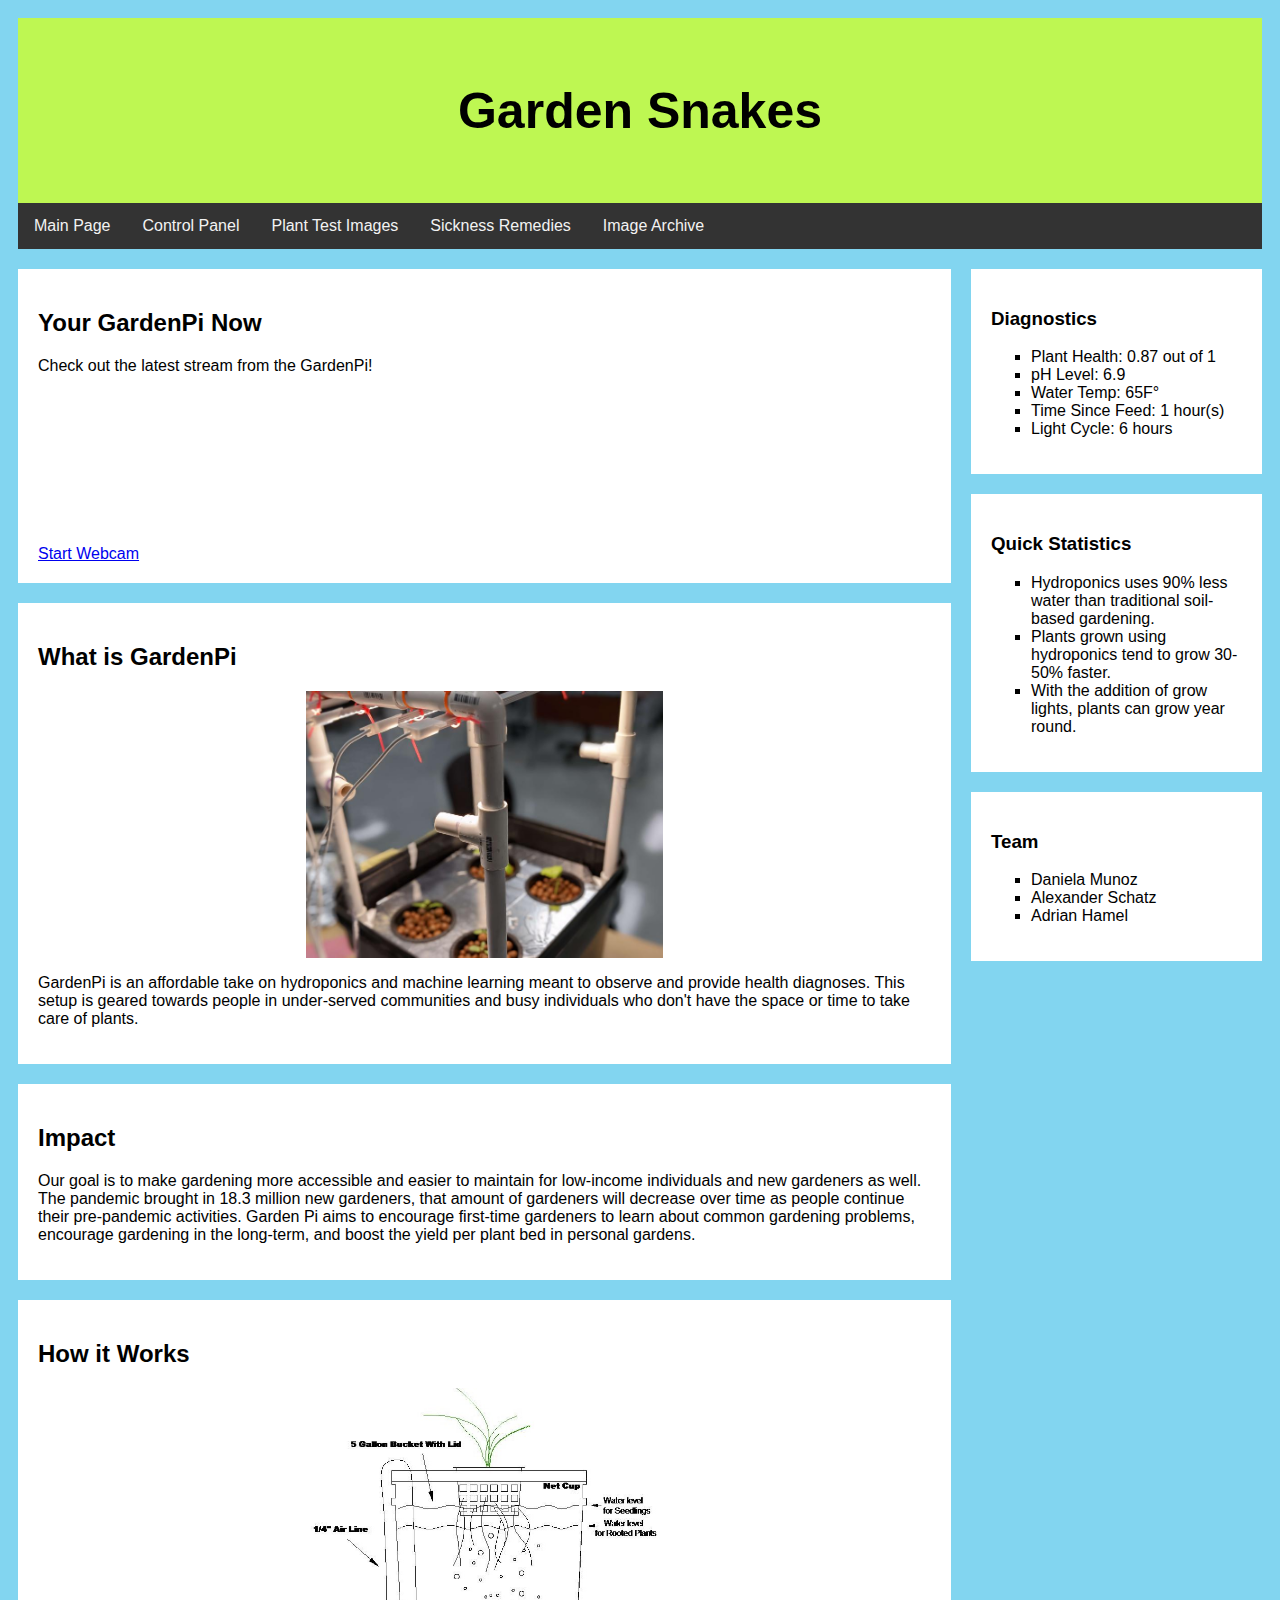
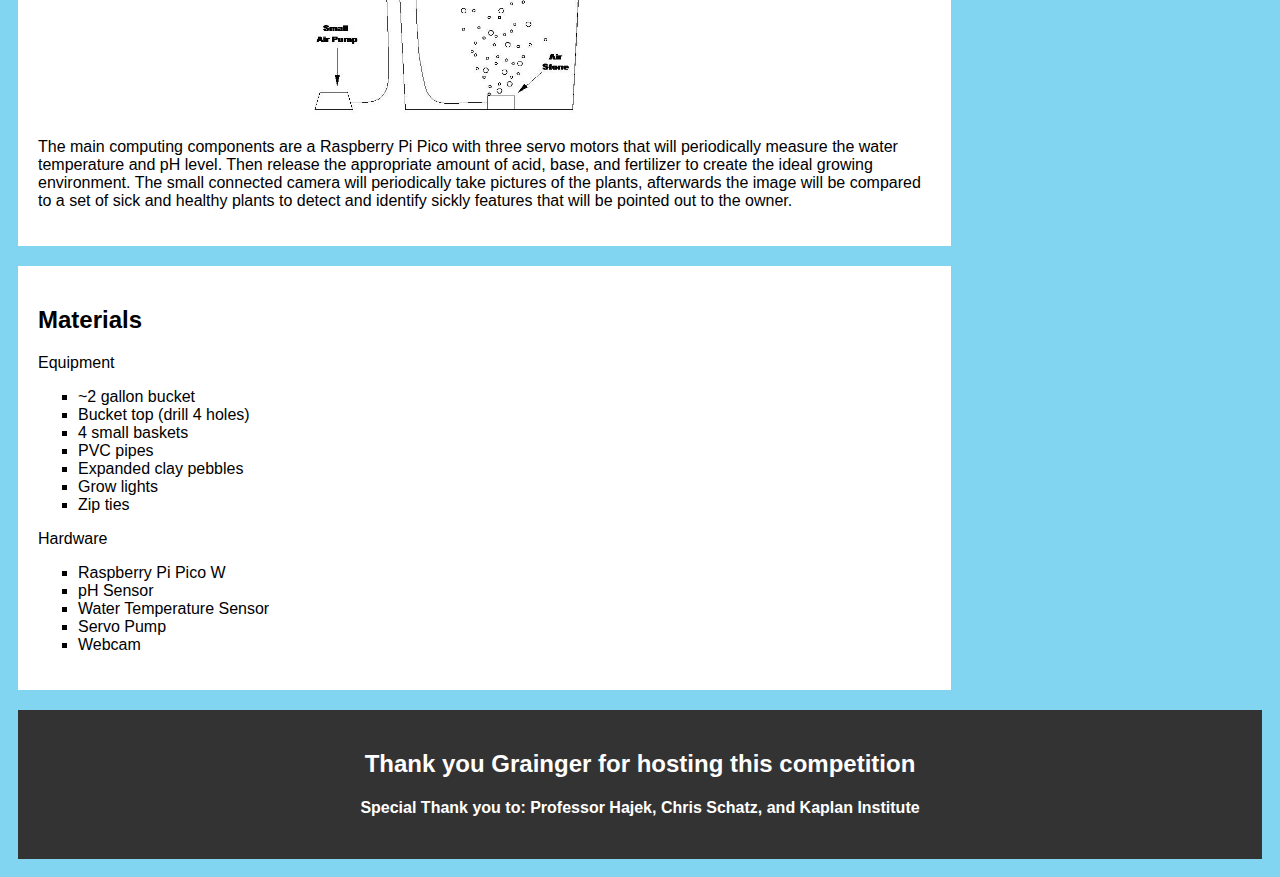
<file: index.html>
<!DOCTYPE html>
<html lang="en">
<head>
<title>GardenPi</title>
<meta charset="UTF-8">
<meta name="viewport" content="width=device-width, initial-scale=1">
<link rel="stylesheet" href="css/reset.css">
<link rel="stylesheet" href="css/screen.css">
</head>
<body>
    <div class="header">
        <h1>Garden Snakes</h1>
    </div>
    <div class="topnav">
        <a href="index.html">Main Page</a>
        <a href="control_panel.html">Control Panel</a>
        <a href="plant_images.html">Plant Test Images</a>
        <a href="sickness_Remedies.html">Sickness Remedies</a>
        <a href="image_archive.html">Image Archive</a>
    </div>
    <div class="row">
        <div class="leftcolumn">
        <div class="card">
                <h2>Your GardenPi Now</h2>
                <p>Check out the latest stream from the GardenPi!</p>
                <div class="webcam">
                    <video id="video" width="25%" height="25%" autoplay></video>
                </div>
                <a href="#!" onClick="start()" id="webcamLink">Start Webcam</a>
            
            </div>
            <script>
                /* Webcam */
                var start = function () {
                var video = document.getElementById('video'), vendorUrl = window.URL || window.webkitURL;
                if (navigator.mediaDevices.getUserMedia) {
                    navigator.mediaDevices.getUserMedia({ video: true })
                    .then(function (stream) {
                            video.srcObject = stream;
                        }).catch(function (error) {
                            console.log("Something went wrong!");
                        });
                }
                }
                $(function () {
                start();
                }); 
            </script>
        <div class="card">
            <h2>What is GardenPi</h2>
            <img src="images/gardenPi.jpg" alt="gardenPi" class="center">
            <p>GardenPi is an affordable take on hydroponics and machine learning meant to observe and provide health diagnoses. This setup is geared towards people in under-served communities and busy individuals who don't have the space or time to take care of plants.</p>
        </div>
        <div class="card">
            <h2>Impact</h2>
            <p>Our goal is to make gardening more accessible and easier to maintain for low-income individuals and new gardeners as well. The pandemic brought in 18.3 million new gardeners, that amount of gardeners will decrease over time as people continue their pre-pandemic activities. Garden Pi aims to encourage first-time gardeners to learn about common gardening problems, encourage gardening in the long-term, and boost the yield per plant bed in personal gardens.</p>
        </div>
        <div class="card">
            <h2>How it Works</h2>
            <img src="images/howItWorks.jpg" alt="how it works" class="center">
            <p>The main computing components are a Raspberry Pi Pico with three servo motors that will periodically measure the water temperature and pH level. Then release the appropriate amount of acid, base, and fertilizer to create the ideal growing environment. The small connected camera will periodically take pictures of the plants, afterwards the image will be compared to a set of sick and healthy plants to detect and identify sickly features that will be pointed out to the owner.</p>
        </div>
        <div class="card">
            <h2>Materials</h2>
            <p>Equipment</p>
            <ul class="b">
                <li>~2 gallon bucket</li>
                <li>Bucket top (drill 4 holes)</li>
                <li>4 small baskets</li>
                <li>PVC pipes</li>
                <li>Expanded clay pebbles </li>
                <li>Grow lights</li>
                <li>Zip ties</li>
                </ul>
            <p>Hardware</p>
            <ul class="b">
                <li>Raspberry Pi Pico W</li>
                <li>pH Sensor</li>
                <li>Water Temperature Sensor</li>
                <li>Servo Pump</li>
                <li>Webcam</li>
            </ul>    
        </div>
    </div>
    <div class="rightcolumn">
    <div class="card">
        <h3>Diagnostics</h3>
        <ul class="b">
            <li>Plant Health: 0.87 out of 1</li>
            <li>pH Level: 6.9</li>
            <li>Water Temp: 65F°</li>
            <li>Time Since Feed: 1 hour(s)</li>
            <li>Light Cycle: 6 hours</li>
        </ul>
    </div>
    <div class="card">
        <h3>Quick Statistics</h3>
        <ul class="b">
            <li>Hydroponics uses 90% less water than traditional soil-based gardening.</li>
            <li>Plants grown using hydroponics tend to grow 30-50% faster.</li>
            <li>With the addition of grow lights, plants can grow year round.</li>
        </ul>
    </div>
    <div class="card">
        <h3>Team</h3>
        <ul class="b">
            <li>Daniela Munoz</li>
            <li>Alexander Schatz</li>
            <li>Adrian Hamel</li>
        </ul>
    </div>
    </div>
    </div>
    <div class="footer">
        <h2>Thank you Grainger for hosting this competition</h2>
        <h4>Special Thank you to: Professor Hajek, Chris Schatz, and Kaplan Institute</h4>
    </div>
</body>
</html>
</file>
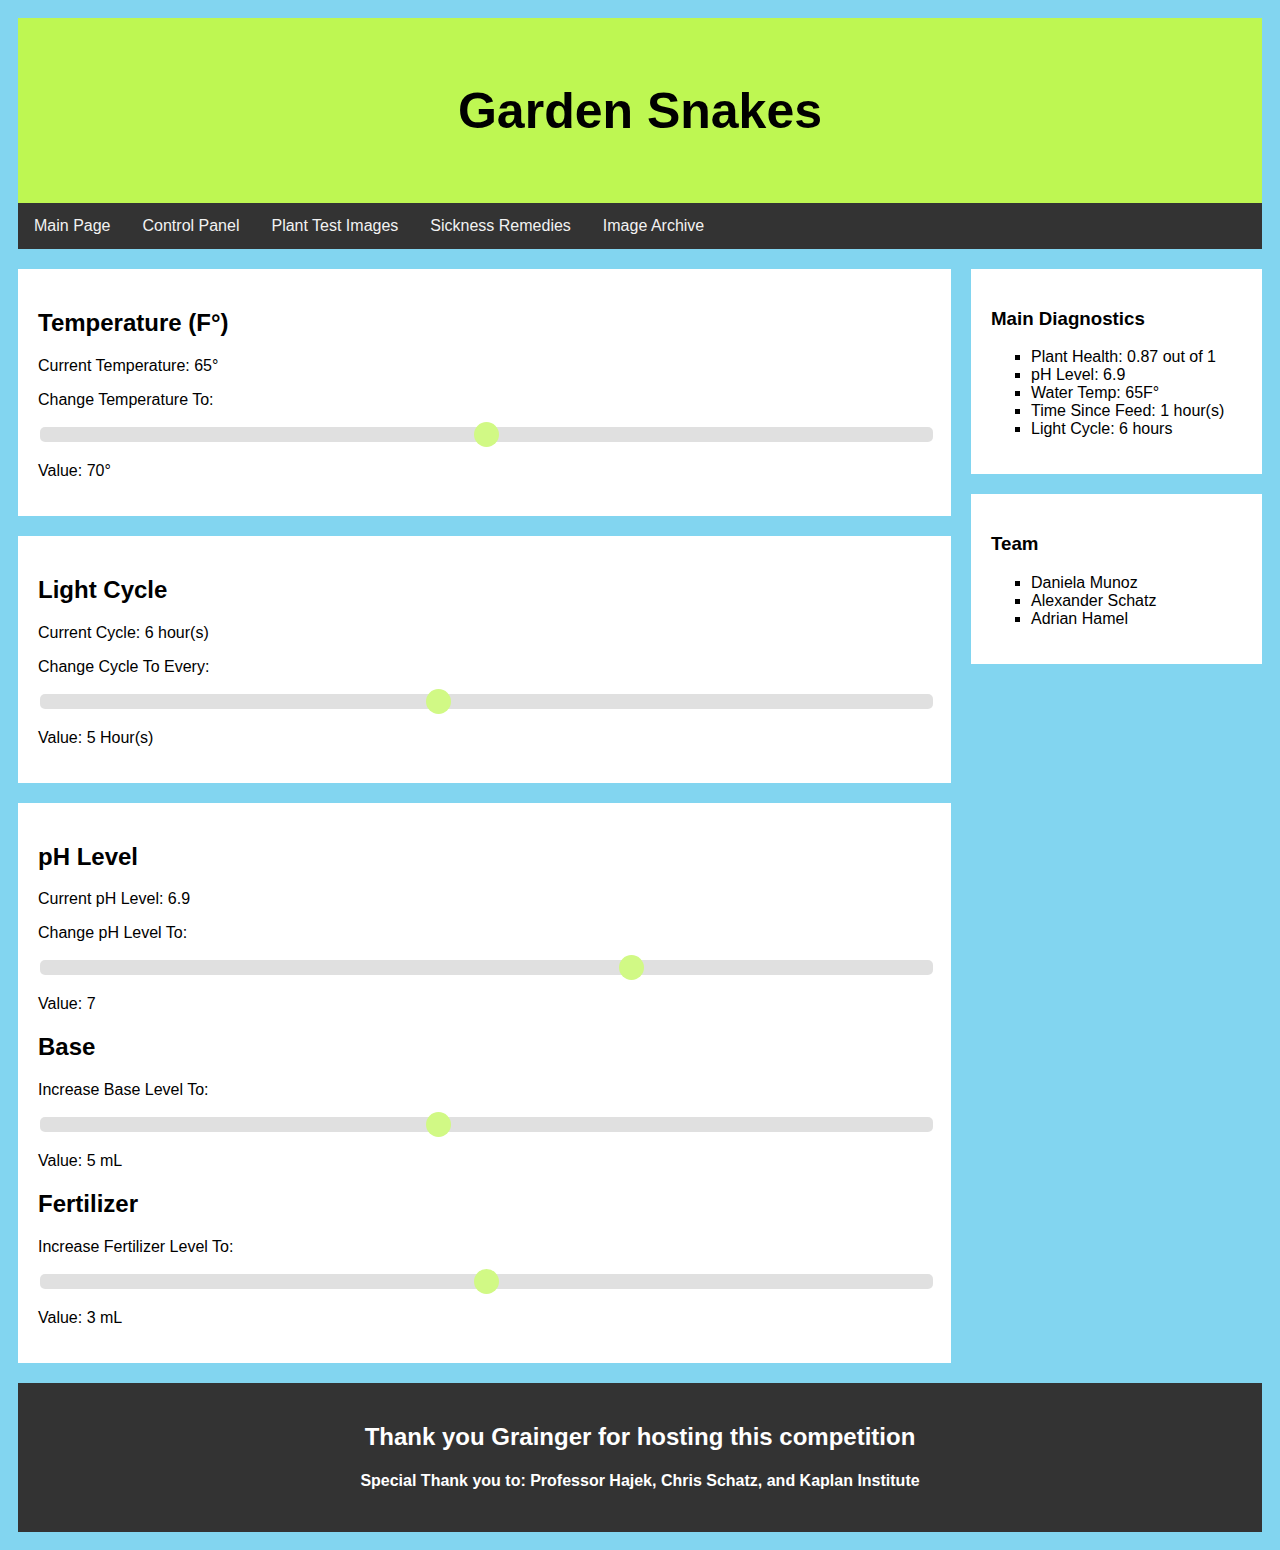
<file: control_panel.html>
<!DOCTYPE html>
<html lang="en">
<head>
<title>GardenPi</title>
<meta charset="UTF-8">
<meta name="viewport" content="width=device-width, initial-scale=1">
<link rel="stylesheet" href="css/reset.css">
<link rel="stylesheet" href="css/screen.css">
<script src="js/site.js" async></script>
</head>
<body>
    <div class="header">
        <h1>Garden Snakes</h1>
    </div>
    <div class="topnav">
        <a href="index.html">Main Page</a>
        <a href="control_panel.html">Control Panel</a>
        <a href="plant_images.html">Plant Test Images</a>
        <a href="sickness_Remedies.html">Sickness Remedies</a>
        <a href="image_archive.html">Image Archive</a>
    </div>
    <div class="row">
        <div class="leftcolumn">
        <div class="card">
            <h2>Temperature (F°)</h2>
            <p>Current Temperature: 65°</p>
            <p>Change Temperature To: </p>
            <div class="slidecontainer">
                <input type="range" min="60" max="80" value="70" class="slider" id="myRange">
                <p>Value: <span id="demo"></span>°</p>
            </div>
            </div>
        <div class="card">
            <h2>Light Cycle</h2>
            <p>Current Cycle: 6 hour(s)</p>
            <p>Change Cycle To Every: </p>
            <div class="slidecontainer">
                <input type="range" min="1" max="10" value="5" class="slider" id="myRange2">
                <p>Value: <span id="demo2"></span> Hour(s)</p>
            </div>
        </div>
        <div class="card">
            <h2>pH Level</h2>
            <p>Current pH Level: 6.9</p>
            <p>Change pH Level To: </p>
            <div class="slidecontainer">
                <input type="range" min="5" max="8" value="7" class="slider" id="myRange3">
                <p>Value: <span id="demo3"></span></p>
            </div>
            <h2>Base</h2>
            <p>Increase Base Level To: </p>
            <div class="slidecontainer">
                <input type="range" min="1" max="10" value="5" class="slider" id="myRange4">
                <p>Value: <span id="demo4"></span> mL</p>
            </div>
            <h2>Fertilizer</h2>
            <p>Increase Fertilizer Level To: </p>
            <div class="slidecontainer">
                <input type="range" min="1" max="5" value="3" class="slider" id="myRange5">
                <p>Value: <span id="demo5"></span> mL</p>
            </div>
        </div>
    </div>
    <div class="rightcolumn">
    <div class="card">
        <h3>Main Diagnostics</h3>
        <ul class="b">
            <li>Plant Health: 0.87 out of 1</li>
            <li>pH Level: 6.9</li>
            <li>Water Temp: 65F°</li>
            <li>Time Since Feed: 1 hour(s)</li>
            <li>Light Cycle: 6 hours</li>
        </ul>
    </div>
    <div class="card">
        <h3>Team</h3>
        <ul class="b">
            <li>Daniela Munoz</li>
            <li>Alexander Schatz</li>
            <li>Adrian Hamel</li>
        </ul>
    </div>
    </div>
    </div>
    <div class="footer">
        <h2>Thank you Grainger for hosting this competition</h2>
        <h4>Special Thank you to: Professor Hajek, Chris Schatz, and Kaplan Institute</h4>
    </div>
</body>
</html>
</file>
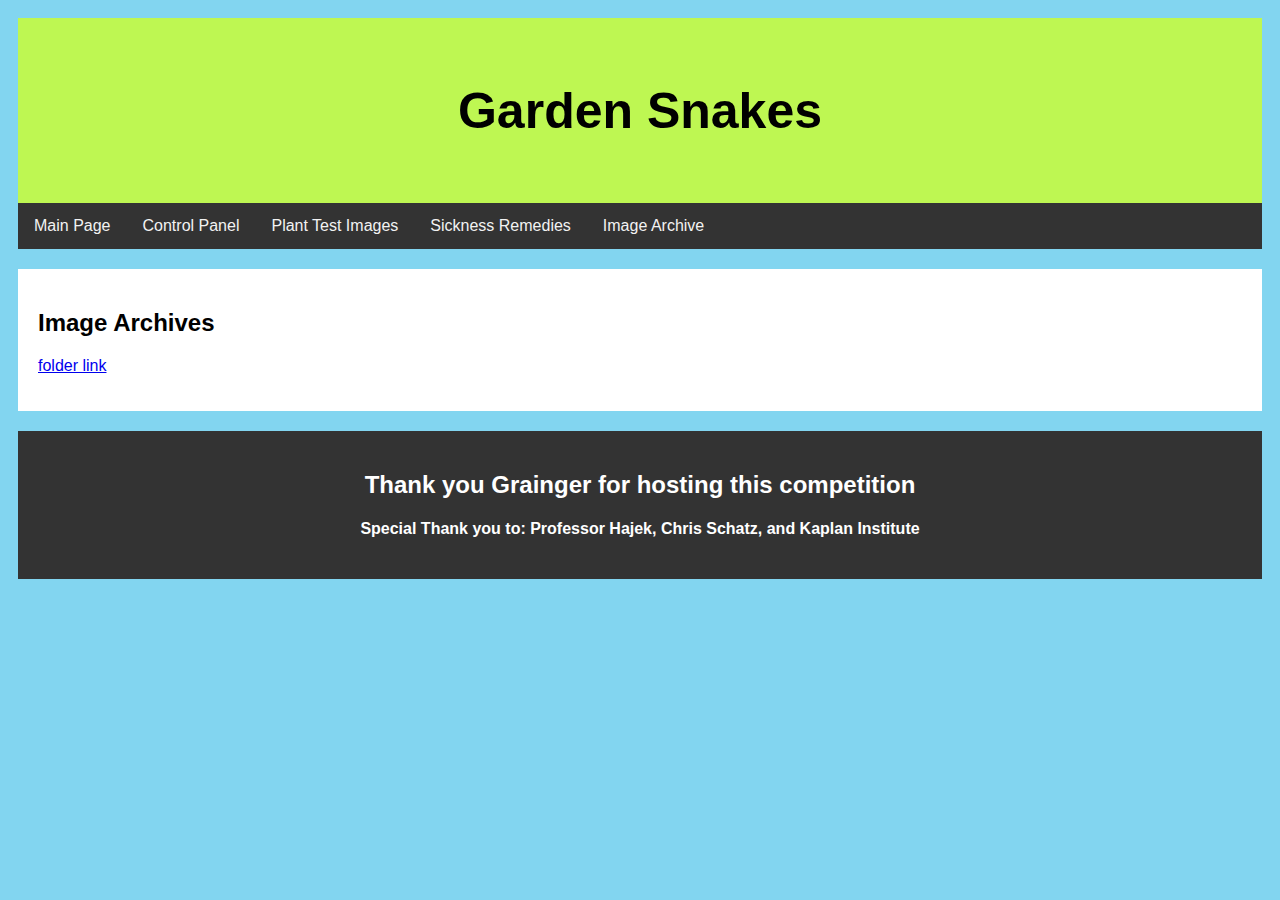
<file: image_archive.html>
<!DOCTYPE html>
<html lang="en">
<head>
<title>GardenPi</title>
<meta charset="UTF-8">
<meta name="viewport" content="width=device-width, initial-scale=1">
<link rel="stylesheet" href="css/reset.css">
<link rel="stylesheet" href="css/screen.css">
</head>
<body>
    <div class="header">
        <h1>Garden Snakes</h1>
    </div>
    <div class="topnav">
        <a href="index.html">Main Page</a>
        <a href="control_panel.html">Control Panel</a>
        <a href="plant_images.html">Plant Test Images</a>
        <a href="sickness_Remedies.html">Sickness Remedies</a>
        <a href="image_archive.html">Image Archive</a>
    </div>
    <div class="row">
        <div class="leftcloumn">
            <div class="card">
                <h2>Image Archives</h2>
                <p><a href="https://drive.google.com/drive/folders/1Aowb_0Eim4gXjnAXQ2dLwyzGUzLc_NmH?usp=sharing">folder link</a></p>  
            </div> 
        </div>
    </div>
    <div class="footer">
        <h2>Thank you Grainger for hosting this competition</h2>
        <h4>Special Thank you to: Professor Hajek, Chris Schatz, and Kaplan Institute</h4>
    </div>
</body>
</html>
</file>
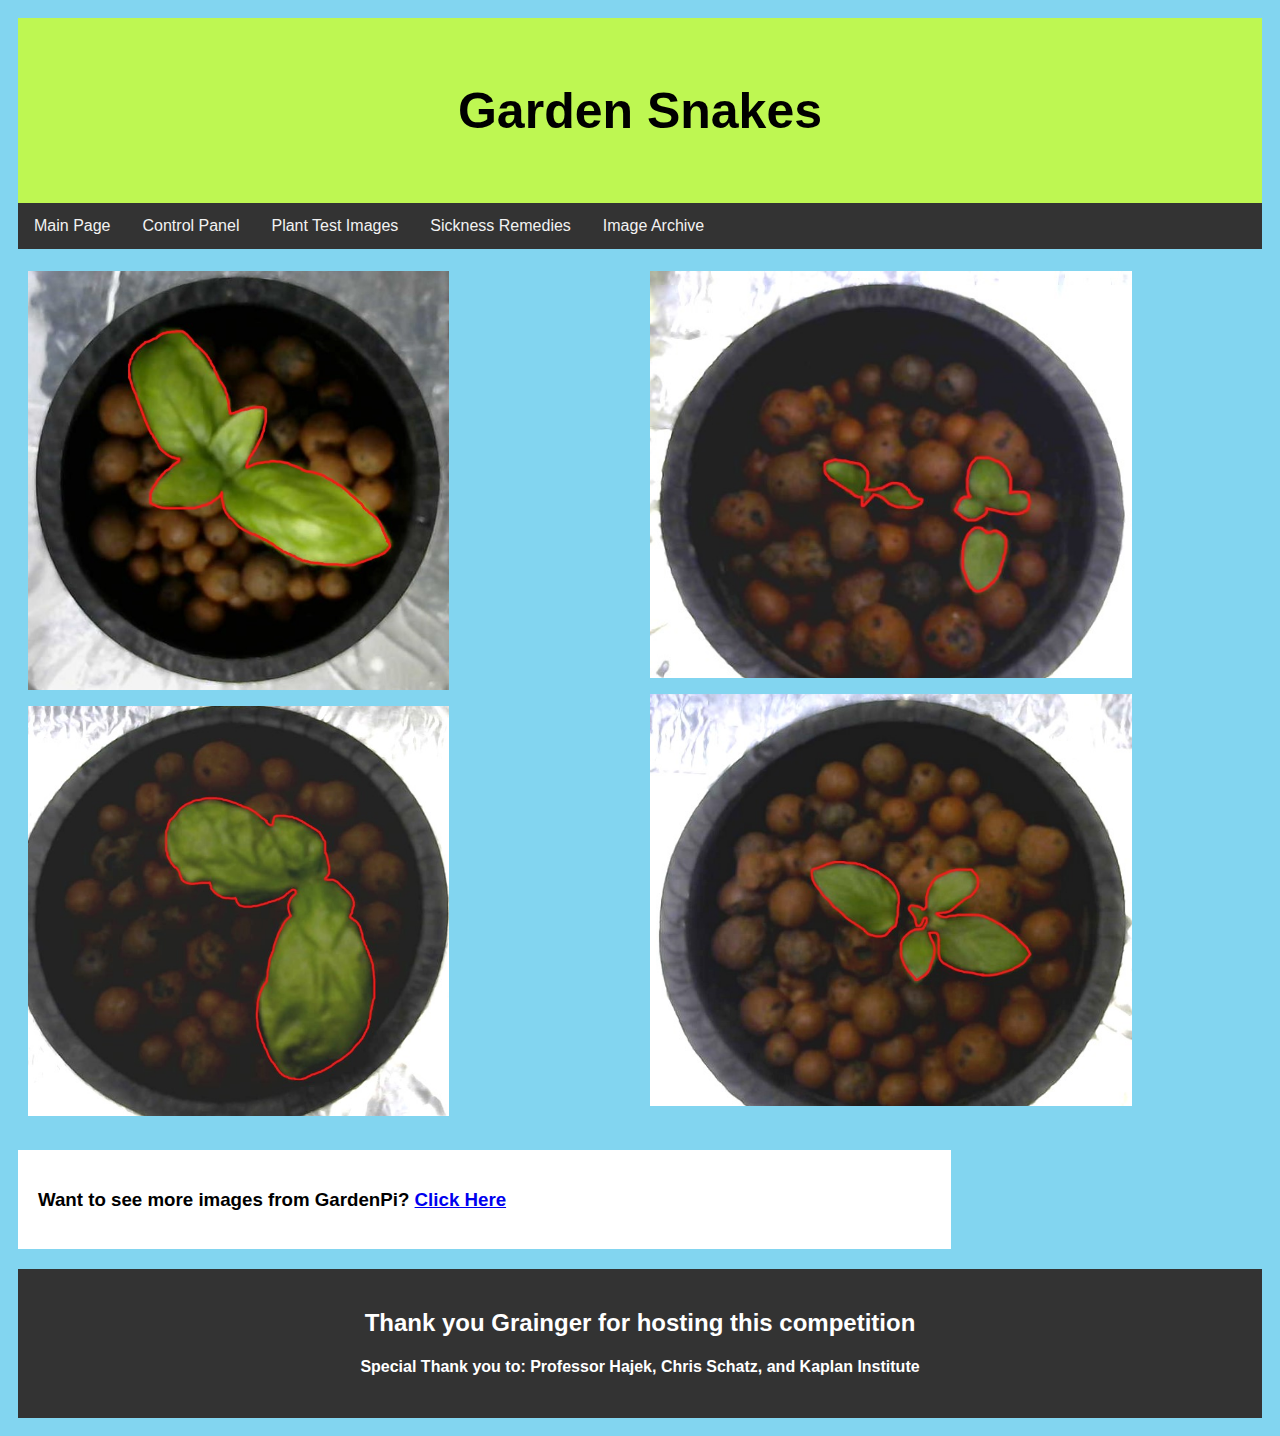
<file: plant_images.html>
<!DOCTYPE html>
<html lang="en">
<head>
<title>GardenPi</title>
<meta charset="UTF-8">
<meta name="viewport" content="width=device-width, initial-scale=1">
<link rel="stylesheet" href="css/reset.css">
<link rel="stylesheet" href="css/screen.css">
</head>
<body>
    <div class="header">
        <h1>Garden Snakes</h1>
    </div>
    <div class="topnav">
        <a href="index.html">Main Page</a>
        <a href="control_panel.html">Control Panel</a>
        <a href="plant_images.html">Plant Test Images</a>
        <a href="sickness_Remedies.html">Sickness Remedies</a>
        <a href="image_archive.html">Image Archive</a>
    </div>
    <div class="row">
    <div class="column">
    <div class="containar">
        <img src="images/testImages/HealthyBasil.jpg" style="width:70%">
        <img src="images/testImages/UnHealthyBasil.jpg" style="width:70%">
    </div>
    </div>
    <div class="column">
        <img src="images/testImages/HealthyMint.jpg" style="width:80%">
        <img src="images/testImages/HealthyMint2.jpg" style="width:80%">
    </div>
    <div class="leftcolumn">
    <div class="card">
        <h3>Want to see more images from GardenPi? <link><a href="image_archive.html">Click Here</a></h3>
    </div>
    </div>
    </div>
    <div class="footer">
        <h2>Thank you Grainger for hosting this competition</h2>
        <h4>Special Thank you to: Professor Hajek, Chris Schatz, and Kaplan Institute</h4>
    </div>
</body>
</html>
</file>
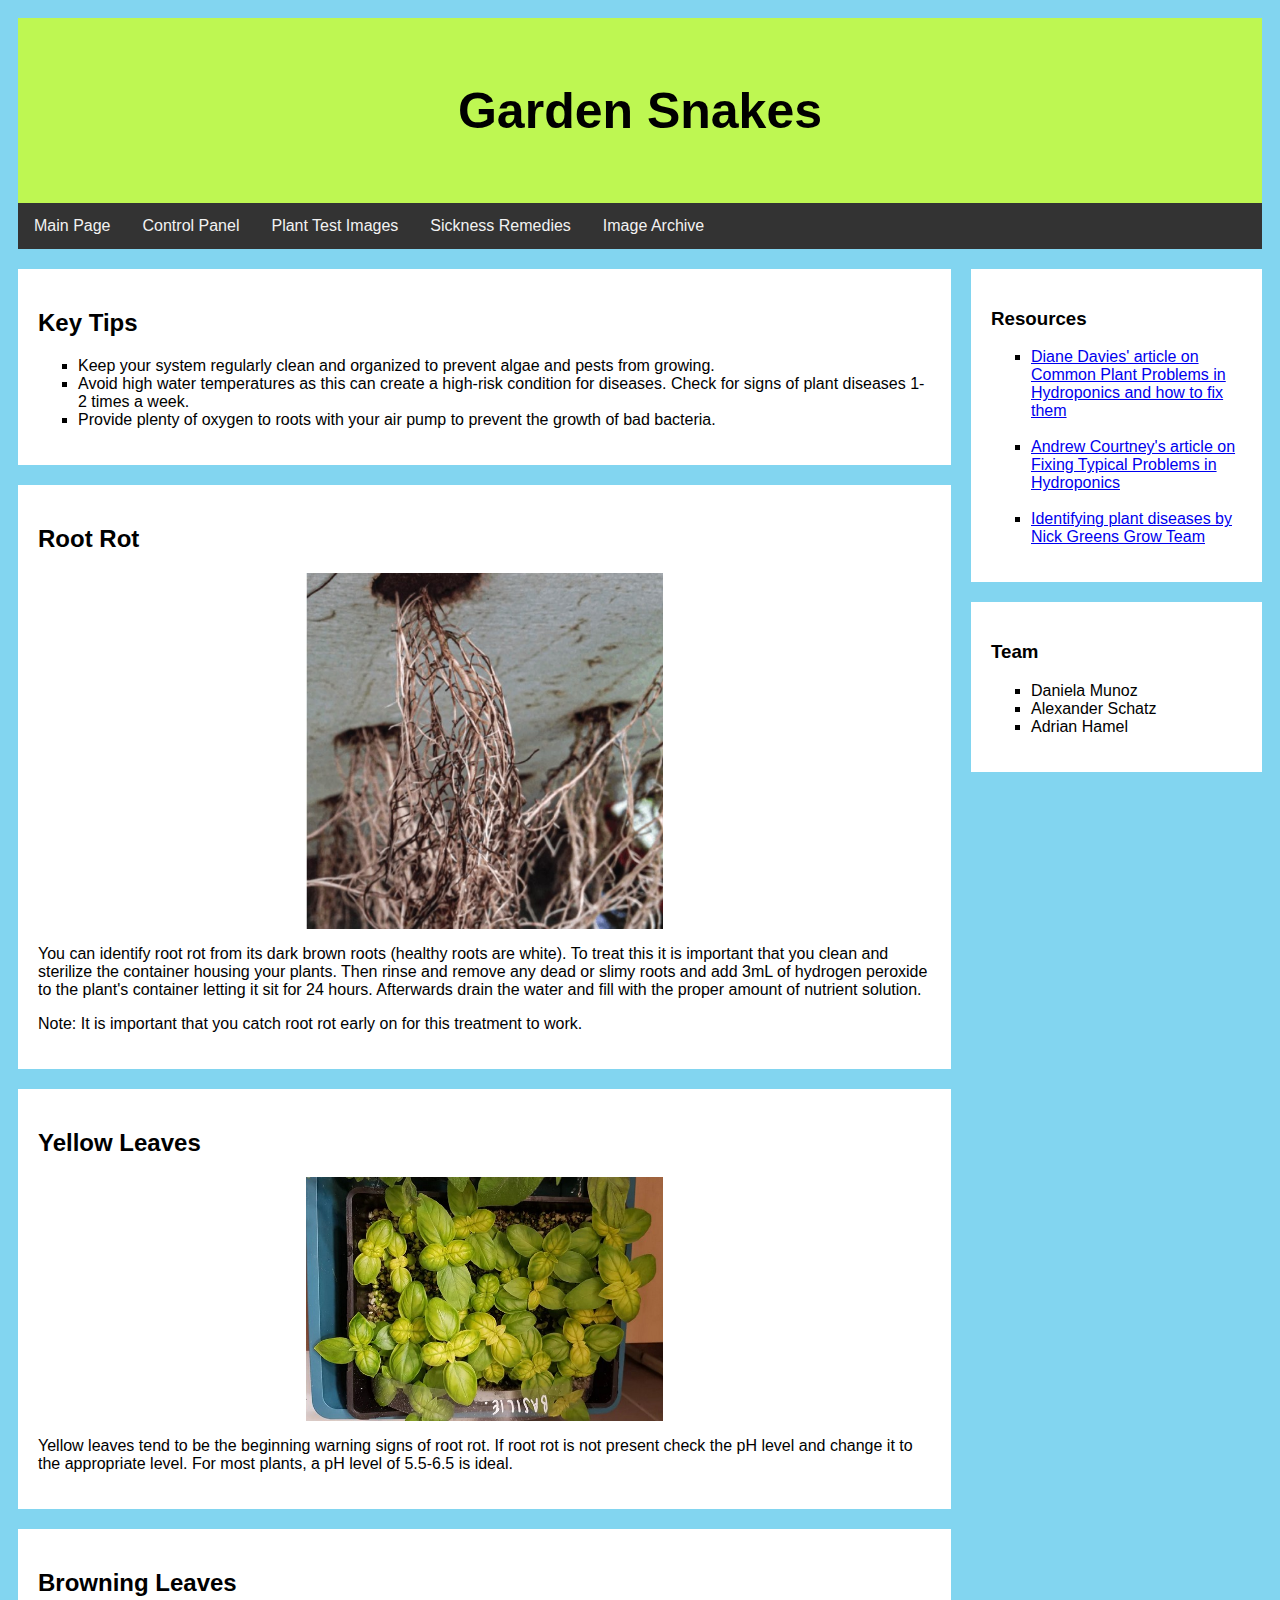
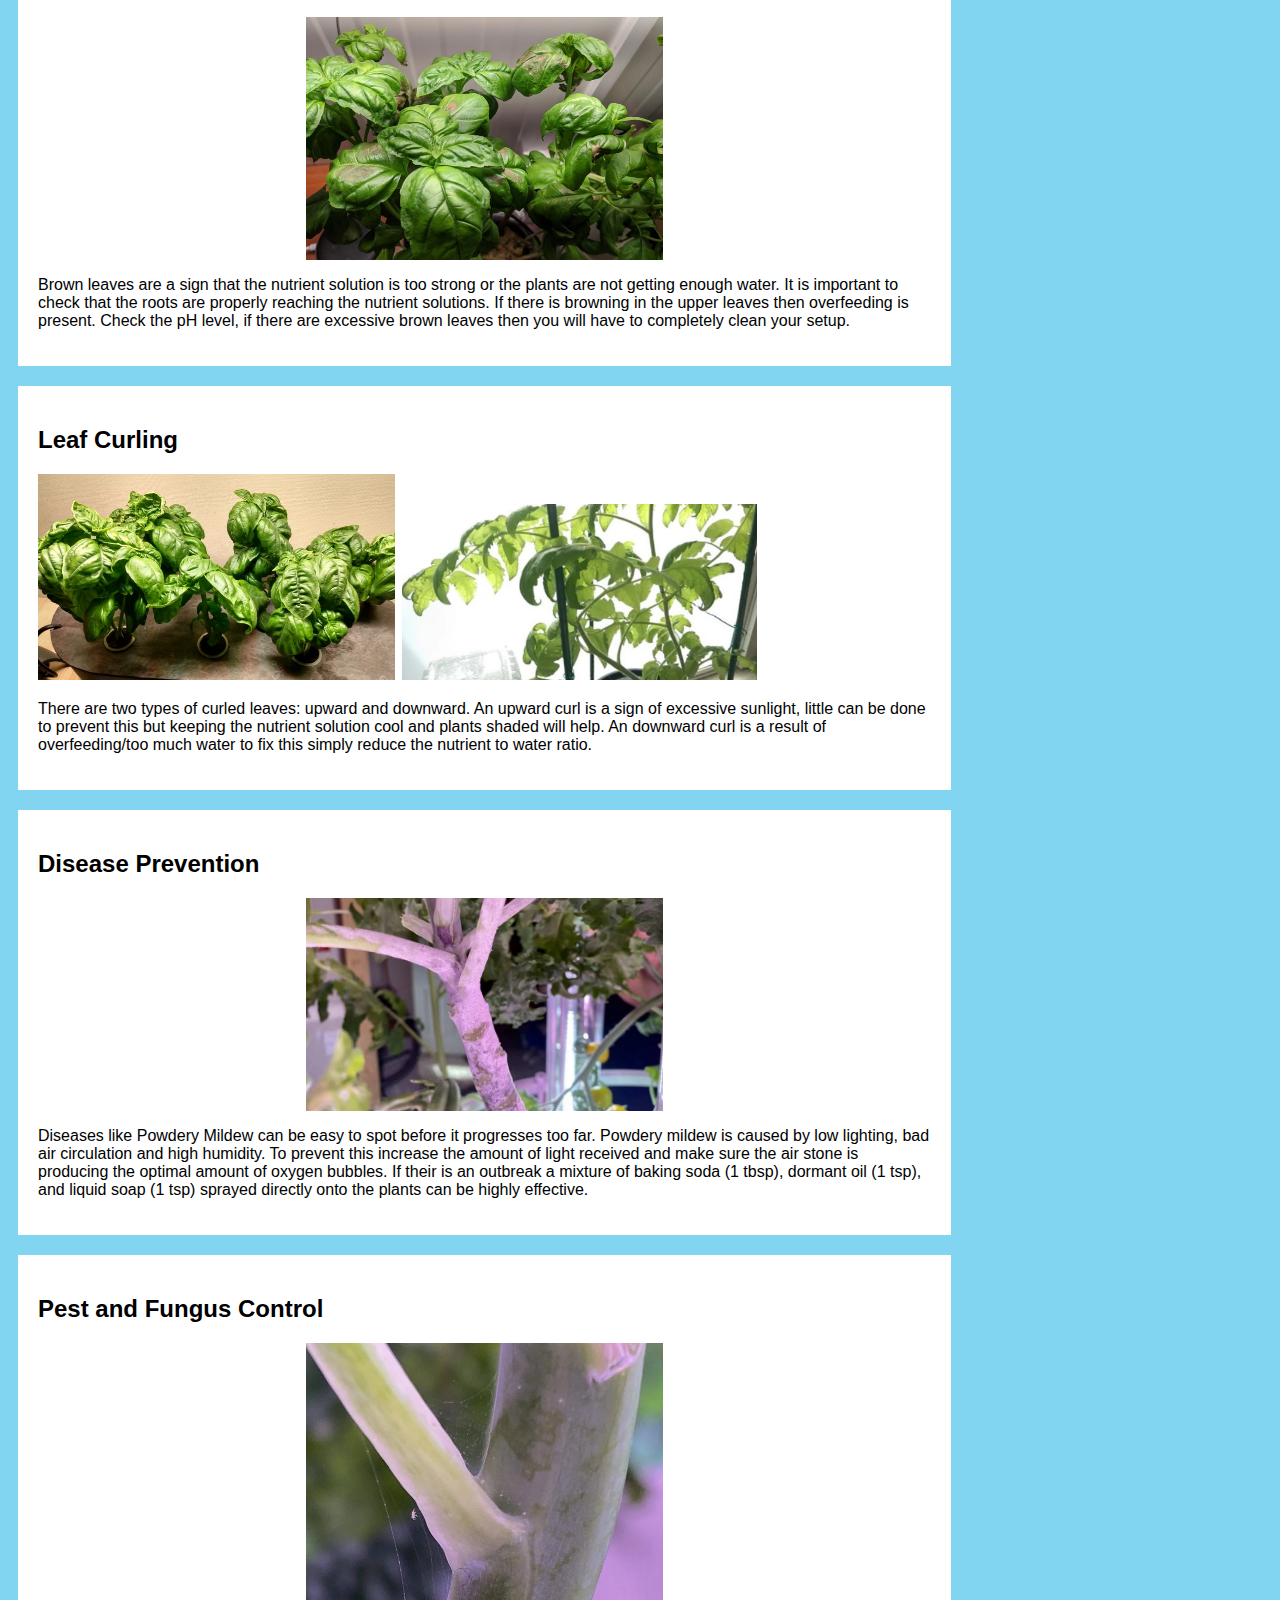
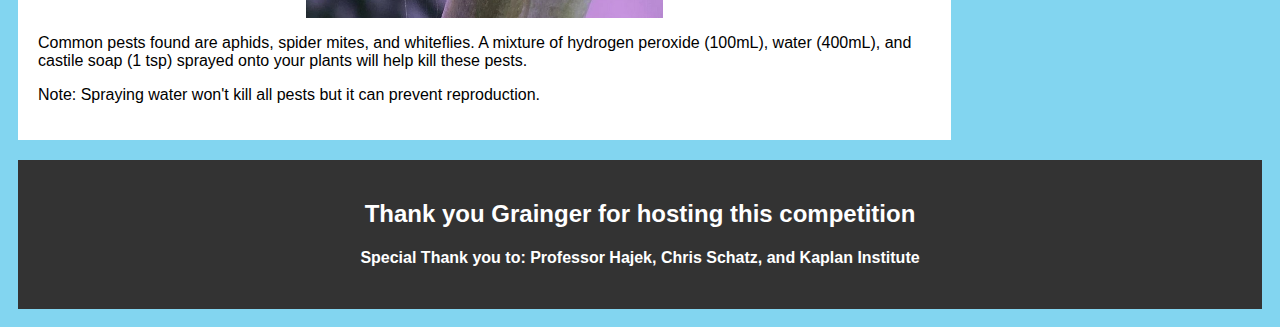
<file: sickness_Remedies.html>
<!DOCTYPE html>
<html lang="en">
<head>
<title>GardenPi</title>
<meta charset="UTF-8">
<meta name="viewport" content="width=device-width, initial-scale=1">
<link rel="stylesheet" href="css/reset.css">
<link rel="stylesheet" href="css/screen.css">
</head>
<body>
    <div class="header">
        <h1>Garden Snakes</h1>
    </div>
    <div class="topnav">
        <a href="index.html">Main Page</a>
        <a href="control_panel.html">Control Panel</a>
        <a href="plant_images.html">Plant Test Images</a>
        <a href="sickness_Remedies.html">Sickness Remedies</a>
        <a href="image_archive.html">Image Archive</a>
    </div>
    <div class="row">
        <div class="leftcolumn">
        <div class="card">
            <h2>Key Tips</h2>
            <ul class="b">
                <li>Keep your system regularly clean and organized to prevent algae and pests from growing.</li>
                <li>Avoid high water temperatures as this can create a high-risk condition for diseases. Check for signs of plant diseases 1-2 times a week.</li>
                <li>Provide plenty of oxygen to roots with your air pump to prevent the growth of bad bacteria.</li>
            </ul>
        </div>
        <div class="card">
            <h2>Root Rot</h2>
            <img src="images/rootRot.jpg" alt="Root Rot" class="center">
            <p>You can identify root rot from its dark brown roots (healthy roots are white). To treat this it is important that you clean and sterilize the container housing your plants. Then rinse and remove any dead or slimy roots and add 3mL of hydrogen peroxide to the plant's container letting it sit for 24 hours. Afterwards drain the water and fill with the proper amount of nutrient solution.</p>
            <p>Note: It is important that you catch root rot early on for this treatment to work.</p>
        </div>
        <div class="card">
            <h2>Yellow Leaves</h2>
            <img src="images/yellowLeaves.jpg" alt="Yellow Leaves" class="center">
            <p>Yellow leaves tend to be the beginning warning signs of root rot. If root rot is not present check the pH level and change it to the appropriate level. For most plants, a pH level of 5.5-6.5 is ideal. </p>
        </div>
        <div class="card">
            <h2>Browning Leaves</h2>
            <img src="images/brownLeaves.jpg" alt="Browning Leaves" class="center">
            <p>Brown leaves are a sign that the nutrient solution is too strong or the plants are not getting enough water. It is important to check that the roots are properly reaching the nutrient solutions. If there is browning in the upper leaves then overfeeding is present. Check the pH level, if there are excessive brown leaves then you will have to completely clean your setup.</p>
        </div>
        <div class="card">
            <h2>Leaf Curling</h2>
            <img src="images/upwardCurl.jpg" alt="Upward Curl" width="40%">
            <img src="images/downwardCurl.jpg" alt="Downward Curl" width="40%">
            <p>There are two types of curled leaves: upward and downward. An upward curl is a sign of excessive sunlight, little can be done to prevent this but keeping the nutrient solution cool and plants shaded will help. An downward curl is a result of overfeeding/too much water to fix this simply reduce the nutrient to water ratio.</p>
        </div>
        <div class="card">
            <h2>Disease Prevention</h2>
            <img src="images/powdertMildew.jpg" alt="Powdery Mildew" class="center">
            <p>Diseases like Powdery Mildew can be easy to spot before it progresses too far. Powdery mildew is caused by low lighting, bad air circulation and high humidity. To prevent this increase the amount of light received and make sure the air stone is producing the optimal amount of oxygen bubbles. If their is an outbreak a mixture of baking soda (1 tbsp), dormant oil (1 tsp), and liquid soap (1 tsp) sprayed directly onto the plants can be highly effective.</p>
        </div>
        <div class="card">
            <h2>Pest and Fungus Control</h2>
            <img src="images/pests.jpg" alt="Spider Mites" class="center">
            <p>Common pests found are aphids, spider mites, and whiteflies.  A mixture of hydrogen peroxide (100mL), water (400mL), and castile soap (1 tsp) sprayed onto your plants will help kill these pests.</p>
            <p>Note: Spraying water won't kill all pests but it can prevent reproduction.</p>
        </div>
    </div>
    <div class="rightcolumn">
    <div class="card">
        <h3>Resources</h3>
        <ul class="b">
            <li><a href="https://smallscalegardener.com/common-plant-problems-hydroponics/">Diane Davies' article on Common Plant Problems in Hydroponics and how to fix them</a></li><br>
            <li><a href="https://smartgardenguide.com/problems-with-hydroponics/">Andrew Courtney's article on Fixing Typical Problems in Hydroponics</a></li><br>
            <li><a href="https://www.nickgreens.com/post/how-to-prevent-and-identify-plant-diseases-in-hydroponic-growing-systems">Identifying plant diseases by Nick Greens Grow Team</a></li>
        </ul>
    </div>
    <div class="card">
        <h3>Team</h3>
        <ul class="b">
            <li>Daniela Munoz</li>
            <li>Alexander Schatz</li>
            <li>Adrian Hamel</li>
        </ul>
    </div>
    </div>
    </div>
    <div class="footer">
        <h2>Thank you Grainger for hosting this competition</h2>
        <h4>Special Thank you to: Professor Hajek, Chris Schatz, and Kaplan Institute</h4>
    </div>
</body>
</html>
</file>
<file: css/screen.css>
* {
  box-sizing: border-box;
}

body {
  font-family:'Lucida Sans', 'Lucida Sans Regular', 'Lucida Grande', 'Lucida Sans Unicode', Geneva, Verdana, sans-serif;
  padding: 10px;
  background: #82D5F0;
}

/* Header Title */
.header {
  padding: 30px;
  text-align: center;
  background: #BEF752;
}

.header h1 {
  font-size: 50px;
}

/* Style the top navigation bar */
.topnav {
  overflow: hidden;
  background-color: #333;
}

/* Style the topnav links */
.topnav a {
  float: left;
  display: block;
  color: #f2f2f2;
  text-align: center;
  padding: 14px 16px;
  text-decoration: none;
}

/* Change color on hover */
.topnav a:hover {
  background-color: #ffec6f;
  color: black;
}

/* Create two unequal columns that floats next to each other */
/* Left column */
.leftcolumn {   
  float: left;
  width: 75%;
}

/* Right column */
.rightcolumn {
  float: left;
  width: 25%;
  background-color: #82D5F0;
  padding-left: 20px;
}

/* GardenPi device */
.gsimage {
  background-color: #aaa;
  width: 100%;
  padding: 20px;
} 

/*Centering an image*/
.center {
  display: block;
  margin-left: auto;
  margin-right: auto;
  width: 40%;
}

.right {
  display:block;
  margin-right: 70px;;
  width: 40%
}

.left {
  display:block;
  margin-left: 60px;
  width: 40%;
}

/*Stylized bullet points*/
ul.b {
  list-style-type: square;
}

/* Add a card effect for articles */
.card {
  background-color: white;
  padding: 20px;
  margin-top: 20px;
}

/* Clear floats after the columns */
.row:after {
  content: "";
  display: table;
  clear: both;
}

/* Footer */
.footer {
  padding: 20px;
  text-align: center;
  background: #333;
  color: white;
  margin-top: 20px;
}

/*Grid Layout- specific to page 2 for seeing testing images*/
/*Column*/
.column {
  float: left;
  width: 50%;
  padding: 10px;
}

/*Column Images*/
.column img {
  margin-top: 12px;
}

/*Fade in Overlay- specific to page 2 for identifying sick/healthy plants*/
/*Container*/
.container {
  position: relative;
  width: 50%;
}

/*image specifications for overlay*/
.overlay img {
  display: block;
  width: 70%;
  height: auto;
}

/*transition*/
.overlay {
  position: absolute;
  top: 0;
  bottom: 0;
  left: 0;
  right: 0;
  height: 100%;
  width: 70%;
  opacity: 0;
  transition: .5s ease;
  background-color: #008CBA;
}

/*actual transition to opaque*/
.container:hover .overlay {
  opacity: .7;
}

/*visible text*/
.text {
  color: white;
  font-size: 20px;
  position: absolute;
  top: 50%;
  left: 50%;
  transform: translate(-50%, -50%);
  -ms-transform: translate(-50%, -50%);
}

/*Slider*/
.slidecontainer {
  width: 100%;
}
.slider {
  -webkit-appearance: none;
  width: 100%;
  height: 15px;
  border-radius: 5px;
  background:#d3d3d3;
  outline: none;
  opacity: 0.7;
  -webkit-transition: .2s;
  transition: opacity .2s;
}
.slider:hover {
  opacity: 1;
}
.slider::-webkit-slider-thumb {
  -webkit-appearance: none;
  appearance: none;
  width: 25px;
  height: 25px;
  border-radius: 50%;
  background: #BEF752;
  cursor: pointer;
}
.slider::-moz-range-thumb {
  width: 25px;
  height: 25px;
  border-radius: 50%;
  background: #BEF752;
  cursor: pointer;
}

/* Responsive layout - when the screen is less than 800px wide, make the two columns stack on top of each other instead of next to each other */
@media screen and (max-width: 800px) {
  .leftcolumn, .rightcolumn {   
    width: 100%;
    padding: 0;
  }
}

/* Responsive layout - when the screen is less than 400px wide, make the navigation links stack on top of each other instead of next to each other */
@media screen and (max-width: 400px) {
  .topnav a {
    float: none;
    width: 100%;
  }
}
</file>
